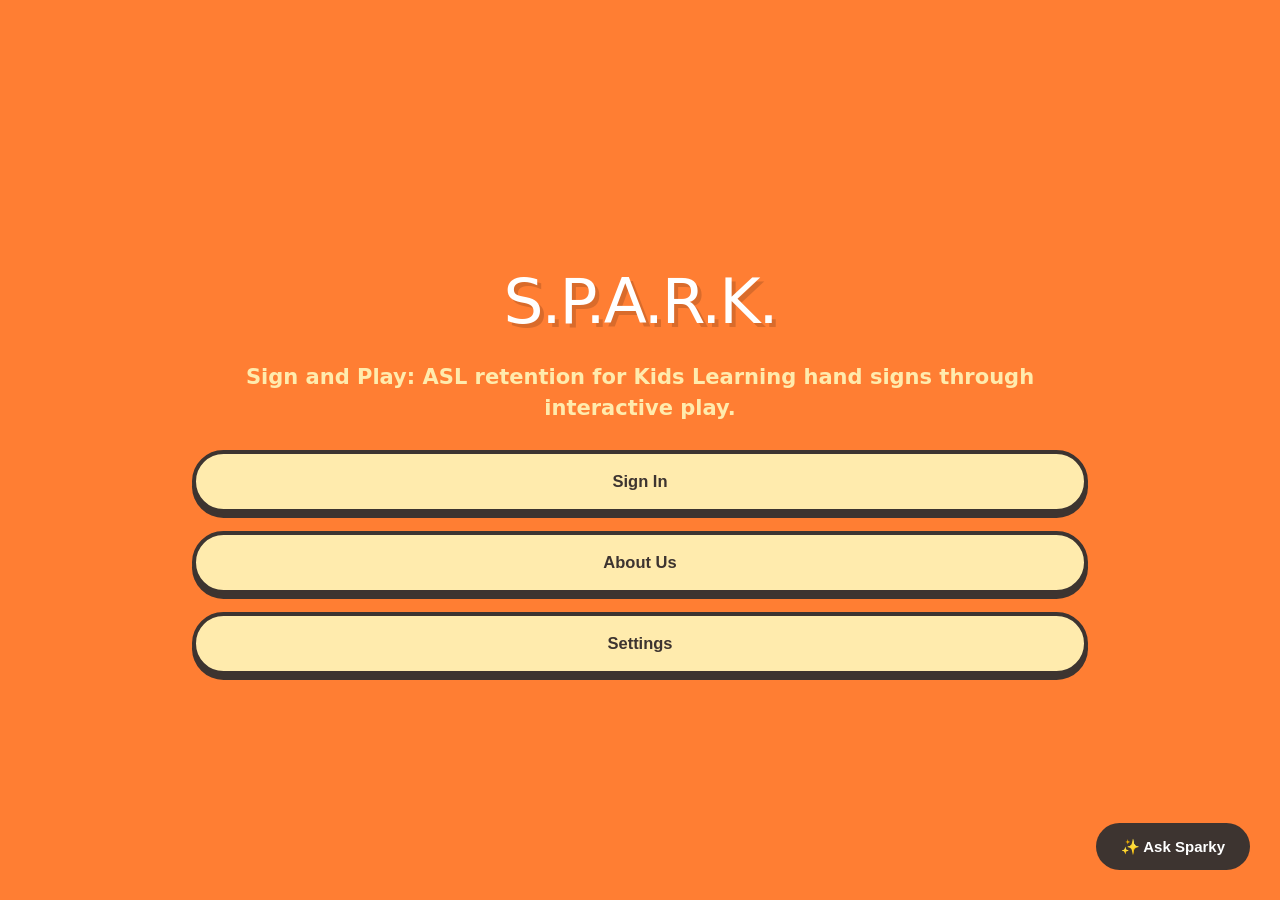
<file: index.html>
<!DOCTYPE html>
<html lang="en">
<head>
    <meta charset="UTF-8">
    <meta name="viewport" content="width=device-width, initial-scale=1.0">
    <title>S.P.A.R.K. | ASL for Kids</title>
    <link rel="stylesheet" href="style.css">
    <!-- Materialize CSS -->
    <link rel="stylesheet" href="https://cdnjs.cloudflare.com/ajax/libs/materialize/1.0.0/css/materialize.min.css">
</head>
<body>

    <div class="container">
        <h1>S.P.A.R.K.</h1>
        <p class="tagline">
            Sign and Play: ASL retention for Kids
            <span class="sub-text">Learning hand signs through interactive play.</span>
        </p>

        <div class="button-group">
            <button class="button button-primary">Sign In</button>
            <button class="button about-btn">About Us</button>
            <button class="button settings-btn">Settings</button>
        </div>
    </div>

    <button class="ai-toggle-btn" onclick="toggleAI()">✨ Ask Sparky</button>

    <div class="ai-sidebar" id="ai-sidebar">
        <div class="ai-header">
            <span>Sparky Assistant</span>
            <button style="background:none; border:none; color:white; font-size:22px; cursor:pointer;" onclick="toggleAI()">✕</button>
        </div>
        <div class="mascot-container">
            <div class="sparky-head">
                <div class="eye-row">
                    <div id="l" class="eye-wrap"><div class="pupil"></div></div>
                    <div id="m" class="eye-wrap"><div class="pupil"></div></div>
                </div>
                <div class="sparky-mouth-ai"></div>
            </div>
        </div>
        <div class="chat-window" id="chat-window">
            <div class="bubble ai-bubble">Hi friend! Type a word and I'll help you sign it!</div>
        </div>
        <div class="chat-input-area">
            <input type="text" id="user-input" placeholder="Type a word...">
            <button id="send-btn">Send</button>
        </div>
    </div>

    <script src="script.js"></script>
</body>
</html>
</html>
</file>
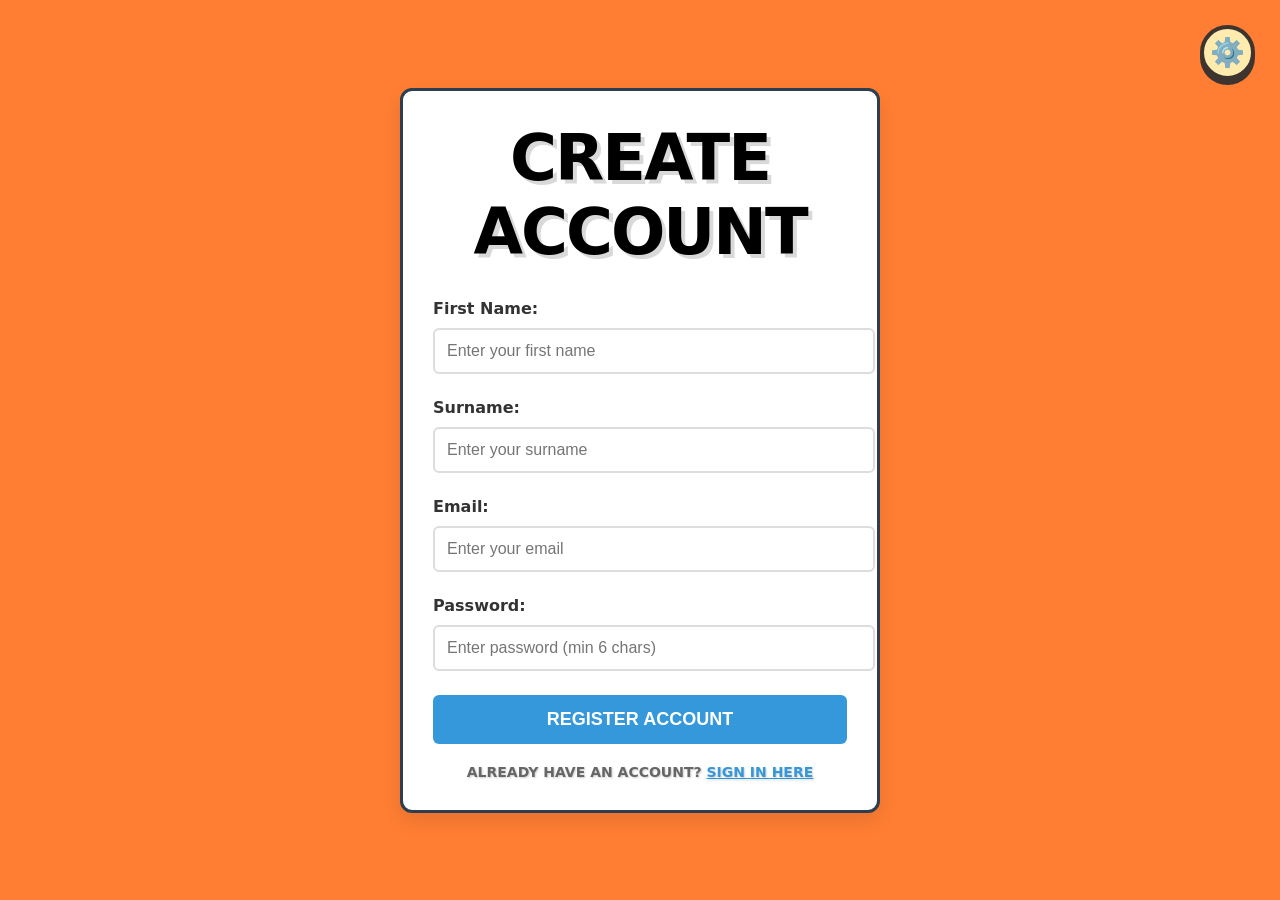
<file: register.html>
<!DOCTYPE html>
<html lang="en">
<head>
    <meta charset="UTF-8">
    <meta name="viewport" content="width=device-width, initial-scale=1.0">
    <title>Register | S.P.A.R.K.</title>
    <link rel="stylesheet" href="style.css">
    <link rel="stylesheet" href="register.css">
</head>
<body>
    <button class="settings-corner-btn" onclick="handleNav('Settings')">⚙️</button>

    <div class="register-container">
        <div class="register-card">
            <h1>CREATE ACCOUNT</h1>
            
            <div class="form-group">
                <label for="firstName">First Name:</label>
                <input type="text" id="firstName" placeholder="Enter your first name">
            </div>
            
            <div class="form-group">
                <label for="surName">Surname:</label>
                <input type="text" id="surName" placeholder="Enter your surname">
            </div>
            
            <div class="form-group">
                <label for="email">Email:</label>
                <input type="email" id="email" placeholder="Enter your email">
            </div>
            
            <div class="form-group">
                <label for="password">Password:</label>
                <input type="password" id="password" placeholder="Enter password (min 6 chars)">
            </div>

            <button class="register-button" onclick="registerWithEmailForm()">REGISTER ACCOUNT</button>

            <div class="register-link" onclick="window.location.href='index.html'">
                ALREADY HAVE AN ACCOUNT? <span>SIGN IN HERE</span>
            </div>
        </div>
    </div>

    <script src="script.js"></script>
</body>
</html>
</file>
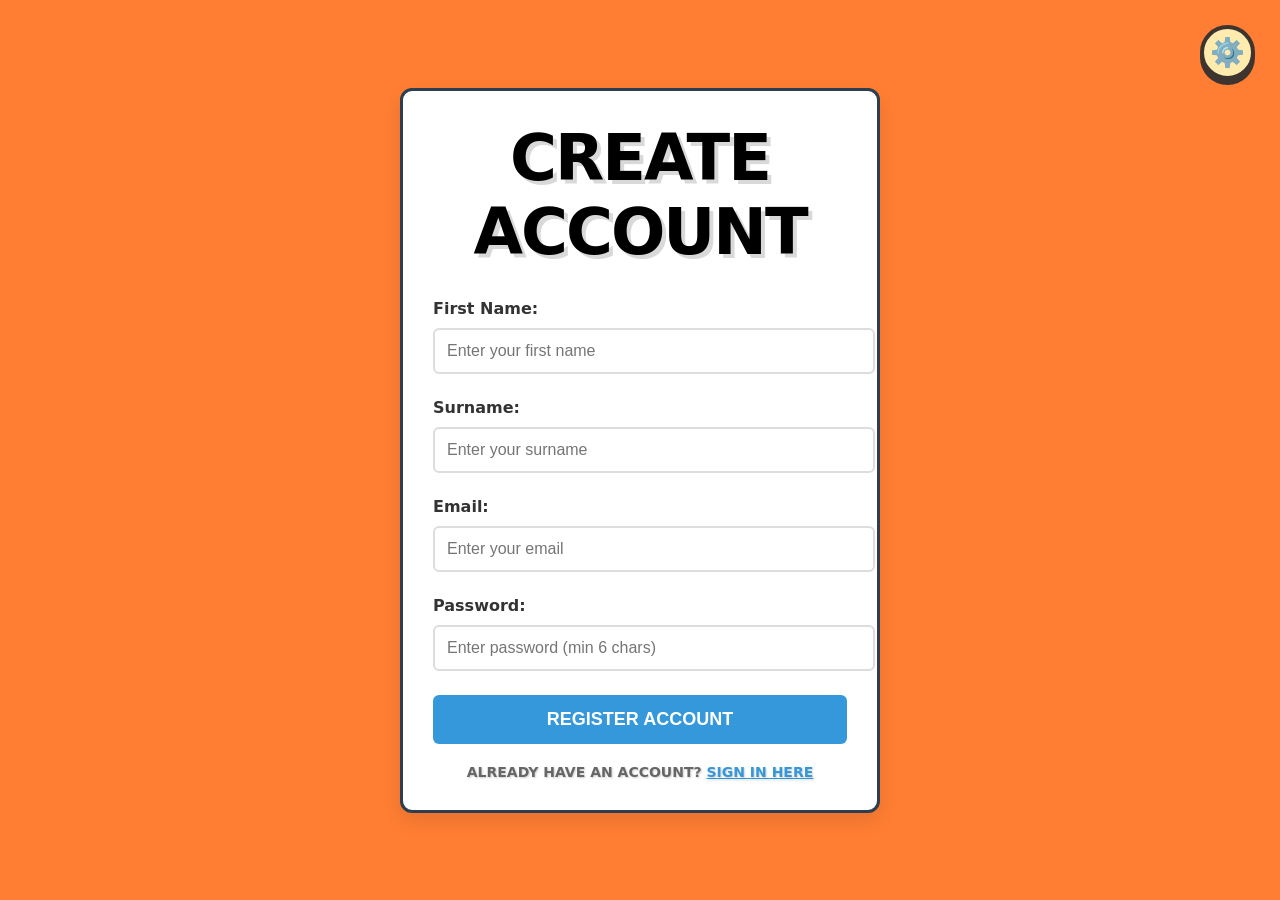
<file: register/register.html>
<!DOCTYPE html>
<html lang="en">
<head>
    <meta charset="UTF-8">
    <meta name="viewport" content="width=device-width, initial-scale=1.0">
    <title>Register | S.P.A.R.K.</title>
    <link rel="stylesheet" href="../style.css">
    <link rel="stylesheet" href="register.css">
</head>
<body>
    <button class="settings-corner-btn" onclick="handleNav('Settings')">⚙️</button>

    <div class="register-container">
        <div class="register-card">
            <h1>CREATE ACCOUNT</h1>
            
            <div class="form-group">
                <label for="firstName">First Name:</label>
                <input type="text" id="firstName" placeholder="Enter your first name">
            </div>
            
            <div class="form-group">
                <label for="surName">Surname:</label>
                <input type="text" id="surName" placeholder="Enter your surname">
            </div>
            
            <div class="form-group">
                <label for="email">Email:</label>
                <input type="email" id="email" placeholder="Enter your email">
            </div>
            
            <div class="form-group">
                <label for="password">Password:</label>
                <input type="password" id="password" placeholder="Enter password (min 6 chars)">
            </div>

            <button class="register-button" onclick="registerWithEmailForm()">REGISTER ACCOUNT</button>

            <div class="register-link" onclick="window.location.href='../index.html'">
                ALREADY HAVE AN ACCOUNT? <span>SIGN IN HERE</span>
            </div>
        </div>
    </div>

    <script src="../script.js"></script>
    <script src="register.js"></script>
    <script src="../auth/auth.js"></script>
</body>
</html>
</file>
<file: style.css>
:root {
    --bg-orange: #FF7E33;
    --accent-cream: #FFEBAD;
    --outline-dark: #3D3430;
    --white: #FFFFFF;
    --ai-blue: #3498db;
    --blush-pink: #FFB7B2;
    --box-fill: rgba(255, 235, 173, 0.2);
}

body {
    background-color: var(--bg-orange);
    min-height: 100vh;
    margin: 0;
    display: flex;
    align-items: center;
    justify-content: center;
    font-family: 'Segoe UI', system-ui, sans-serif;
    overflow: hidden;
    color: var(--outline-dark);
}

.settings-corner-btn {
    position: fixed;
    top: 25px;
    right: 25px;
    width: 55px;
    height: 55px;
    background-color: var(--accent-cream);
    border: 4px solid var(--outline-dark);
    border-radius: 50%;
    cursor: pointer;
    display: flex;
    align-items: center;
    justify-content: center;
    font-size: 28px;
    z-index: 10;
    transition: all 0.3s cubic-bezier(0.175, 0.885, 0.32, 1.275);
    box-shadow: 0 5px 0px var(--outline-dark);
}

.settings-corner-btn:hover {
    transform: rotate(45deg) scale(1.1);
}

.container {
    text-align: center;
    max-width: 420px;
    width: 90%;
    z-index: 5;
    margin-top: -20px;
}

.logo-label {
    color: var(--accent-cream);
    font-weight: 800;
    letter-spacing: 4px;
    margin-bottom: 5px;
    font-size: 1.1rem;
}

h1 {
    font-size: 4rem;
    font-weight: 900;
    margin: 0;
    color: var(--white);
    text-shadow: 4px 4px 0px rgba(0,0,0,0.15);
    letter-spacing: -2px;
}

.tagline {
    font-size: 1.4rem;
    color: var(--accent-cream);
    margin: 0 0 25px 0;
    font-weight: bold;
}

.login-card {
    background-color: var(--box-fill);
    padding: 30px 20px;
    border-radius: 40px;
    border: 3px dashed var(--accent-cream);
    box-shadow: inset 0 0 20px rgba(0,0,0,0.05);
}

.button-group {
    display: flex;
    flex-direction: column;
    gap: 18px;
    align-items: center;
}

.button {
    width: 100%;
    padding: 18px;
    font-size: 1.1rem;
    font-weight: 900;
    cursor: pointer;
    background-color: var(--accent-cream);
    border: 4px solid var(--outline-dark);
    border-radius: 50px;
    transition: all 0.2s ease;
    color: var(--outline-dark);
    box-shadow: 0 5px 0px var(--outline-dark);
}

.button:hover {
    transform: translateY(-2px);
    box-shadow: 0 7px 0px var(--outline-dark);
    background-color: var(--white);
}

.register-link {
    margin-top: 25px;
    font-weight: 800;
    color: var(--white);
    font-size: 1rem;
    cursor: pointer;
    text-shadow: 1px 1px 2px rgba(0,0,0,0.2);
}

.register-link span {
    text-decoration: underline;
    color: var(--accent-cream);
}

.main-mascot-wrapper {
    position: fixed;
    bottom: -50px;
    left: -60px;
    z-index: 1;
    width: 320px;
    height: 320px;
    transform: rotate(15deg);
}

.main-mascot-wrapper.blink .sketch-eye {
    animation: blink 3s ease-in-out infinite;
}

@keyframes blink {
    0%, 90%, 100% { height: 12px; }
    95% { height: 2px; }
}

.mascot-head-circle {
    width: 100%;
    height: 100%;
    background-color: var(--accent-cream);
    border: 6px solid var(--outline-dark);
    border-radius: 50%;
    position: relative;
}

.mascot-face {
    position: absolute;
    top: 28%;
    left: 50%;
    transform: translateX(-50%) rotate(-15deg);
    width: 130px;
    height: 90px;
}

.sketch-eye {
    width: 38px;
    height: 12px;
    border-top: 6px solid var(--bg-orange);
    border-radius: 50%;
    position: absolute;
}

.eye-shine {
    width: 6px;
    height: 6px;
    background: var(--white);
    border-radius: 50%;
    position: absolute;
    top: -8px;
    left: 10px;
}

.eye-l {
    left: 0;
    transform: rotate(-5deg);
}

.eye-r {
    right: 0;
    transform: rotate(5deg);
}

.blush {
    width: 25px;
    height: 12px;
    background-color: var(--blush-pink);
    border-radius: 50%;
    position: absolute;
    top: 18px;
}

.blush-l {
    left: 5px;
}

.blush-r {
    right: 5px;
}

.sketch-mouth {
    width: 70px;
    height: 35px;
    background: var(--white);
    border: 4px solid var(--bg-orange);
    border-radius: 5px 5px 40px 40px;
    position: absolute;
    bottom: -5px;
    left: 50%;
    transform: translateX(-50%);
}

.ai-toggle-btn {
    position: fixed;
    bottom: 30px;
    right: 30px;
    background: var(--outline-dark);
    color: white;
    border: none;
    padding: 15px 25px;
    border-radius: 50px;
    font-weight: bold;
    cursor: pointer;
    z-index: 99;
}

.ai-sidebar {
    position: fixed;
    right: -400px;
    top: 0;
    bottom: 0;
    width: 350px;
    background: white;
    transition: 0.4s ease;
    z-index: 100;
    display: flex;
    flex-direction: column;
}

.ai-sidebar.active {
    right: 0;
}

.ai-header {
    background: var(--outline-dark);
    color: white;
    padding: 20px;
    display: flex;
    justify-content: space-between;
    font-weight: bold;
}

.ai-header button {
    background: none;
    border: none;
    color: white;
    font-size: 22px;
    cursor: pointer;
}

.mascot-container {
    padding: 30px;
    display: flex;
    justify-content: center;
    background: #f9f9f9;
}

.sparky-head {
    width: 100px;
    height: 90px;
    background: var(--ai-blue);
    border-radius: 18px;
    border: 4px solid var(--outline-dark);
    display: flex;
    flex-direction: column;
    align-items: center;
    justify-content: center;
    gap: 12px;
}

@keyframes animateHeight {
    0%, 92%, 100% { height: 25px; }
    96% { height: 2px; }
}

.eye-row {
    display: flex;
    gap: 12px;
}

.eye-wrap {
    width: 30px;
    height: 25px;
    background: black;
    overflow: hidden;
    animation: animateHeight 6s infinite;
}

#l {
    border-radius: 0 25px 0 25px;
}

#m {
    border-radius: 25px 0 25px 0;
}

.pupil {
    width: 18px;
    height: 18px;
    background: linear-gradient(45deg, #ff4d4d, #4dff88, #4d4dff);
    border-radius: 50%;
    margin: 3px auto;
}

.sparky-mouth-ai {
    width: 30px;
    height: 8px;
    background: var(--outline-dark);
    border-radius: 10px;
}

.chat-window {
    flex: 1;
    padding: 20px;
    overflow-y: auto;
    display: flex;
    flex-direction: column;
    gap: 15px;
}

.bubble {
    padding: 12px 16px;
    border-radius: 18px;
    font-size: 0.95rem;
    max-width: 80%;
    line-height: 1.4;
}

.ai-bubble {
    background: #e3f2fd;
    align-self: flex-start;
}

.user-bubble {
    background: var(--ai-blue);
    color: white;
    align-self: flex-end;
}

.chat-input-area {
    padding: 20px;
    display: flex;
    gap: 10px;
    border-top: 1px solid #eee;
}

.chat-input-area input {
    flex: 1;
    padding: 12px;
    border-radius: 10px;
    border: 2px solid #eee;
    outline: none;
}

#send-btn {
    background: var(--ai-blue);
    color: white;
    border: none;
    padding: 0 15px;
    border-radius: 8px;
    cursor: pointer;
    transition: all 0.2s ease;
}

.settings-save-btn:hover {
    background: var(--white);
    transform: translateY(-2px);
    box-shadow: 0 5px 0px var(--outline-dark);
}
</file>
<file: register.css>
/* Register Page Styles - Simple */
.register-container {
    max-width: 480px;
    margin: 0 auto;
    padding: 20px;
}

.register-card {
    background: #ffffff;
    border: 3px solid #2c3e50;
    border-radius: 12px;
    padding: 30px;
    box-shadow: 0 8px 20px rgba(0, 0, 0, 0.1);
}

.register-card h1 {
    color: #000000;
    text-align: center;
    margin-bottom: 30px;
}

.form-group {
    margin-bottom: 24px;
}

.form-group label {
    display: block;
    margin-bottom: 10px;
    font-weight: 600;
    color: #333;
    font-size: 16px;
}

.form-group input {
    width: 100%;
    padding: 12px;
    border: 2px solid #ddd;
    border-radius: 6px;
    font-size: 16px;
    transition: border-color 0.3s;
}

.form-group input:focus {
    outline: none;
    border-color: #4a90e2;
    box-shadow: 0 0 0 3px rgba(74, 144, 226, 0.1);
}

.register-button {
    display: block;
    width: 100%;
    padding: 14px;
    background: #3498db;
    color: white;
    border: none;
    border-radius: 6px;
    font-size: 18px;
    font-weight: 600;
    cursor: pointer;
    transition: background 0.3s;
}

.register-button:hover {
    background: #2c80b9;
}

.register-link {
    text-align: center;
    margin-top: 20px;
    color: #666;
    font-size: 14px;
}

.register-link span {
    color: #3498db;
    cursor: pointer;
    text-decoration: underline;
}

.register-link span:hover {
    opacity: 0.8;
}

/* Success/Error States */
.success-message {
    background-color: #d5f4e6;
    border: 2px solid #27ae60;
    color: #1e8449;
    padding: 12px;
    border-radius: 6px;
    margin-top: 16px;
    display: none;
}

.error-message {
    background-color: #fadbd8;
    border: 2px solid #e74c3c;
    color: #922b21;
    padding: 12px;
    border-radius: 6px;
    margin-top: 16px;
    display: none;
}
</file>
<file: register/register.css>
/* Register Page Styles - Simple */
body {
    overflow-y: auto;
}

.register-container {
    max-width: 480px;
    margin: 0 auto;
    padding: 20px;
}

.register-card {
    background: #ffffff;
    border: 3px solid #2c3e50;
    border-radius: 12px;
    padding: 30px;
    box-shadow: 0 8px 20px rgba(0, 0, 0, 0.1);
}

.register-card h1 {
    color: #000000;
    text-align: center;
    margin-bottom: 30px;
}

.form-group {
    margin-bottom: 24px;
}

.form-group label {
    display: block;
    margin-bottom: 10px;
    font-weight: 600;
    color: #333;
    font-size: 16px;
}

.form-group input {
    width: 100%;
    padding: 12px;
    border: 2px solid #ddd;
    border-radius: 6px;
    font-size: 16px;
    transition: border-color 0.3s;
}

.form-group input:focus {
    outline: none;
    border-color: #4a90e2;
    box-shadow: 0 0 0 3px rgba(74, 144, 226, 0.1);
}

.register-button {
    display: block;
    width: 100%;
    padding: 14px;
    background: #3498db;
    color: white;
    border: none;
    border-radius: 6px;
    font-size: 18px;
    font-weight: 600;
    cursor: pointer;
    transition: background 0.3s;
}

.register-button:hover {
    background: #2c80b9;
}

.register-link {
    text-align: center;
    margin-top: 20px;
    color: #666;
    font-size: 14px;
}

.register-link span {
    color: #3498db;
    cursor: pointer;
    text-decoration: underline;
}

.register-link span:hover {
    opacity: 0.8;
}

/* Success/Error States */
.success-message {
    background-color: #d5f4e6;
    border: 2px solid #27ae60;
    color: #1e8449;
    padding: 12px;
    border-radius: 6px;
    margin-top: 16px;
    display: none;
}

.error-message {
    background-color: #fadbd8;
    border: 2px solid #e74c3c;
    color: #922b21;
    padding: 12px;
    border-radius: 6px;
    margin-top: 16px;
    display: none;
}
</file>
